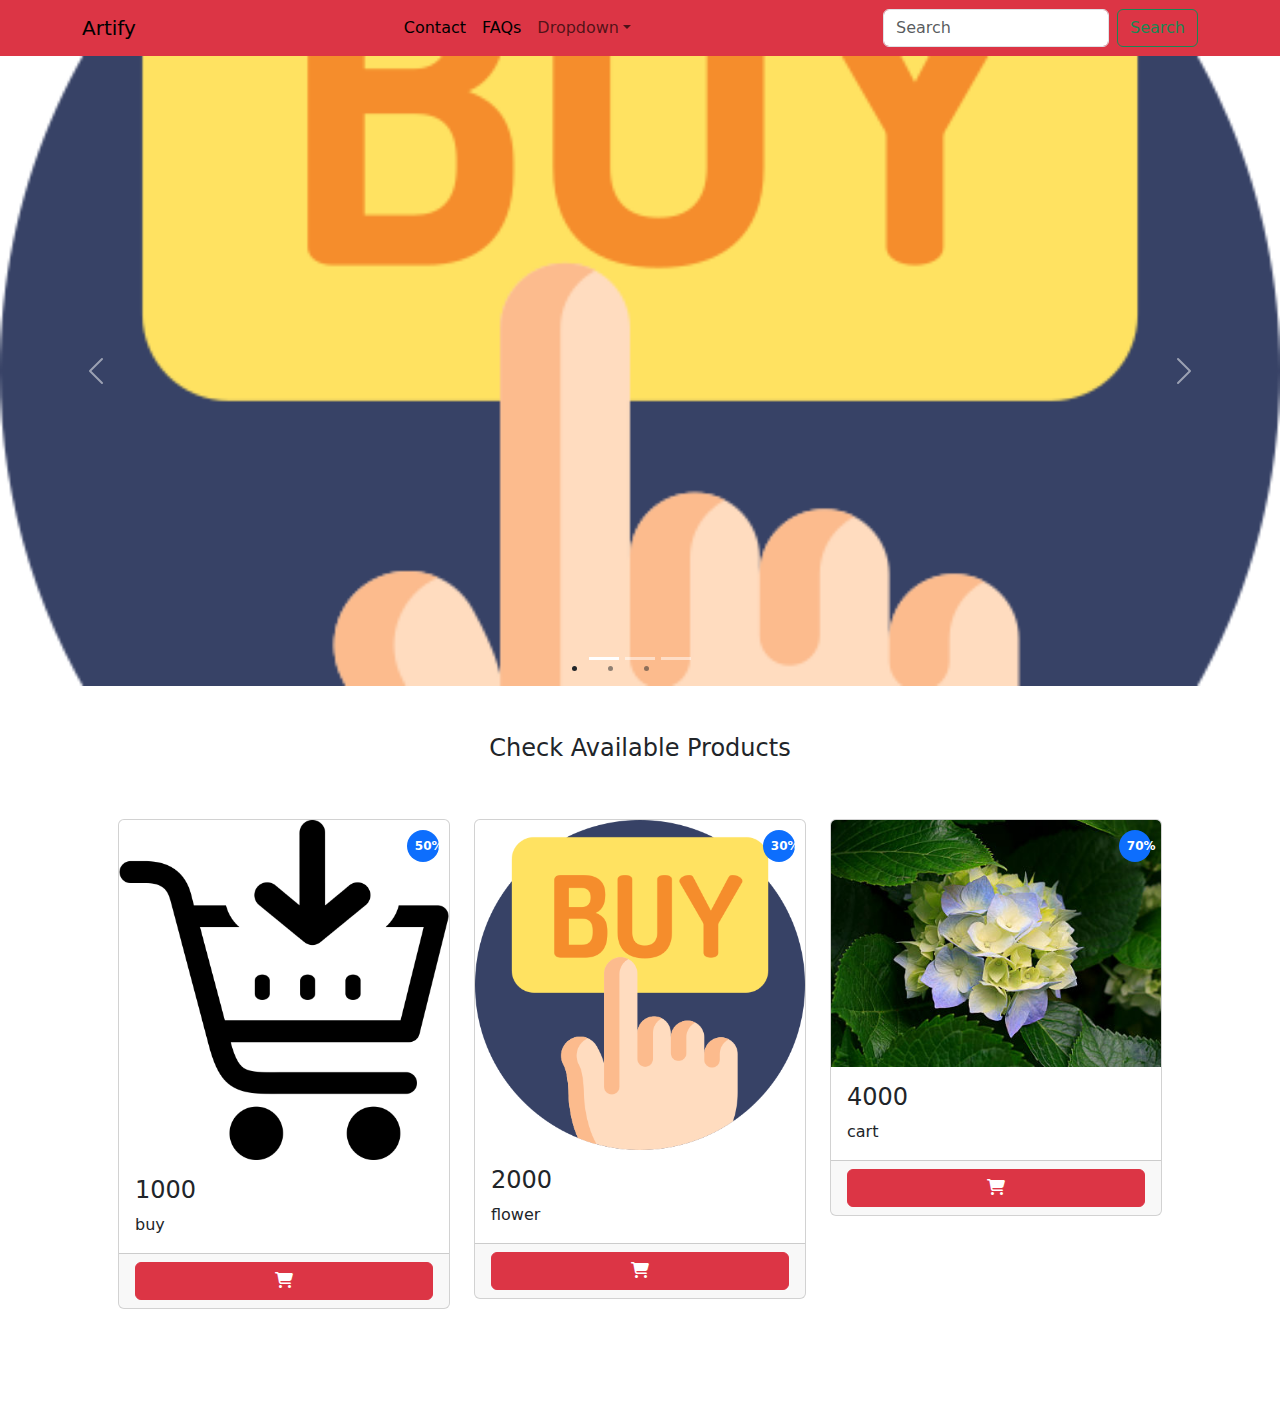
<file: Index.html>
<!DOCTYPE html>
<html lang="en">

<head>
    <meta charset="UTF-8">
    <meta http-equiv="X-UA-Compatible" content="IE=edge">
    <meta name="viewport" content="width=device-width, initial-scale=1.0">
    <title>Nav bar</title>
    <link rel="stylesheet" href="./style.css">
    <link rel="stylesheet" href="./bootstrap.min.css">
    <link rel="stylesheet" href="./animate.css">
    <link rel="stylesheet" href="./fontawesome-free-6.4.0-web/css/all.min.css">
</head>
<!-- <body>
    <body>
        <header>
            <nav class="navbar navbar-expand-md bg-success navbar-dark">
    
    
                <a href="" class="navbar-brand">Logo</a>
    
                <button class="navbar-toggler" data-bs-target="#links" data-bs-toggle="collapse">
                    <span class="navbar-toggler-icon"></span>
                </button>
    
                <div class="collapse navbar-collapse" id="links">
    
                <ul class="navbar-nav">
                    <li class="nav-item"> <a class="nav-link" href="">About</a> </li>
                    <li class="nav-item"> <a class="nav-link" href="">Contact</a> </li>
                    <li class="nav-item"> <a class="nav-link" href="">Payment</a> </li>
                    <li class="nav-item dropdown" data-bs-toggle="dropdown">
                        <a class="nav-link dropdown-toggle" href="">Services</a>
                        <div class="dropdown-menu">
                            
                         <a href="" class="dropdown-item">Coding</a>
                            <a href="" class="dropdown-item">CryptoCurrency Trading</a>
    
    
                        </div>
    
    
                    </li> -->
                <!-- </ul>
                </div>
            </nav>
        </header> -->
        <header>
            <nav class="navbar navbar-expand-sm navbar-light bg-danger">
                  <div class="container">
                    <a class="navbar-brand" href="#">Artify </a>
                    <button class="navbar-toggler d-lg-none" type="button" data-bs-toggle="collapse" data-bs-target="#collapsibleNavId" aria-controls="collapsibleNavId"
                        aria-expanded="false" aria-label="Toggle navigation">
                        <span class="navbar-toggler-icon"></span>
                    </button>
                    <div class="collapse navbar-collapse" id="collapsibleNavId">
                        <ul class="navbar-nav m-auto mt-2 mt-lg-0">
                           

                            <li class="nav-item">
                                <a class="nav-link active" href="./contact.html">Contact</a>
                            </li>

                            <li class="nav-item">
                                <a class="nav-link active" href="./faq.html">FAQs</a>
                            </li>

                            <li class="nav-item dropdown">
                                <a class="nav-link dropdown-toggle" href="#" id="dropdownId" data-bs-toggle="dropdown" aria-haspopup="true" aria-expanded="false">Dropdown</a>
                                <div class="dropdown-menu" aria-labelledby="dropdownId">
                                    <a class="dropdown-item" href="#">Action 1</a>
                                    <a class="dropdown-item" href="#">Action 2</a>
                                </div>
                            </li>
                        </ul>
                        <form class="d-flex my-2 my-lg-0">
                            <input class="form-control me-sm-2" type="text" placeholder="Search">
                            <button class="btn btn-outline-success my-2 my-sm-0" type="submit">Search</button>
                        </form>
                    </div>
              </div>
            </nav>
            <div class="banner">
            
                    <div id="carouselId" class="carousel slide" data-bs-ride="carousel">
                        <div class="carousel-indicators ">
                            <li data-bs-target="#carouselId" data-bs-slide-to="0" class="active" aria-current="true" aria-label="First slide"></li>
                            <li data-bs-target="#carouselId" data-bs-slide-to="1" aria-label="Second slide"></li>
                            <li data-bs-target="#carouselId" data-bs-slide-to="2" aria-label="Third slide"></li>
                            
                
                        </div>
                        <div class="carousel-inner" role="listbox">
                            <div class="carousel-item active">
                                <img src="./images/image 2.png" class="w-100 d-block" alt="First slide">
                            </div>

                            <div class="carousel-item">
                                <img src="./images/image.jpeg" class="w-100 d-block" alt="Second slide">
                            </div>

                            <div class="carousel-item">
                                <img src="./images/buy-icon.png" class="w-100 d-block" alt="Third slide">
                            </div>

                        </div>
                        <button class="carousel-control-prev" type="button" data-bs-target="#carouselId" data-bs-slide="prev">
                            <span class="carousel-control-prev-icon" aria-hidden="true"></span>
                            <span class="visually-hidden">Previous</span>
                        </button>
                        <button class="carousel-control-next" type="button" data-bs-target="#carouselId" data-bs-slide="next">
                            <span class="carousel-control-next-icon" aria-hidden="true"></span>
                            <span class="visually-hidden">Next</span>
                        </button>
                    </div>
            </div>

            
        </header>

        <main class="p-5">
            <h4 class="text-center animate__animated animate__bounce animate__infinite">Check Available Products</h4>


            <div class="p-md-5 p-1 products container">
                <div class="row">


                    <!-- <div class="col-md-4 col-12">
                        <div class="card">
                            <img class="card-img-top" src="./images/image.jpeg" alt="Title">
                            <span class="badge rounded-pill text-bg-primary"><br>50% </span>
                            <div class="card-body">
                                <h4 class="card-title">Flower</h4>
                                <p class="card-text">2000</p>
                            </div>
                            <div class="card-footer">
                                <button class="btn btn-danger w-100"><i class="fa-solid fa-shopping-cart"></i></button>
                            </div>
                        </div>

                    </div>

                    <div class="col-md-4 col-12">
                        <div class="card">
                            <img class="card-img-top" src="images/buy-icon.png" alt="Title">
                            <span class="badge rounded-pill text-bg-primary"><br>50% </span>
                            <div class="card-body">
                                <h4 class="card-title">Cart</h4>
                                <p class="card-text">4000</p>
                            </div>
                            <div class="card-footer">
                                <button class="btn btn-danger w-100"><i class="fa-solid fa-shopping-cart"></i></button>
                            </div>
                        </div>

                    </div>
                </div>
            </div>

 -->







        </main>
    
    <script src="./js.paystack.co_v2_inline.js"></script>
    <script src="./jquery-3.6.3.js"></script>
    <script src="./bootstrap.bundle.min.js"></script>
    <script src="./script.js"></script>
</body>
</html>
</file>
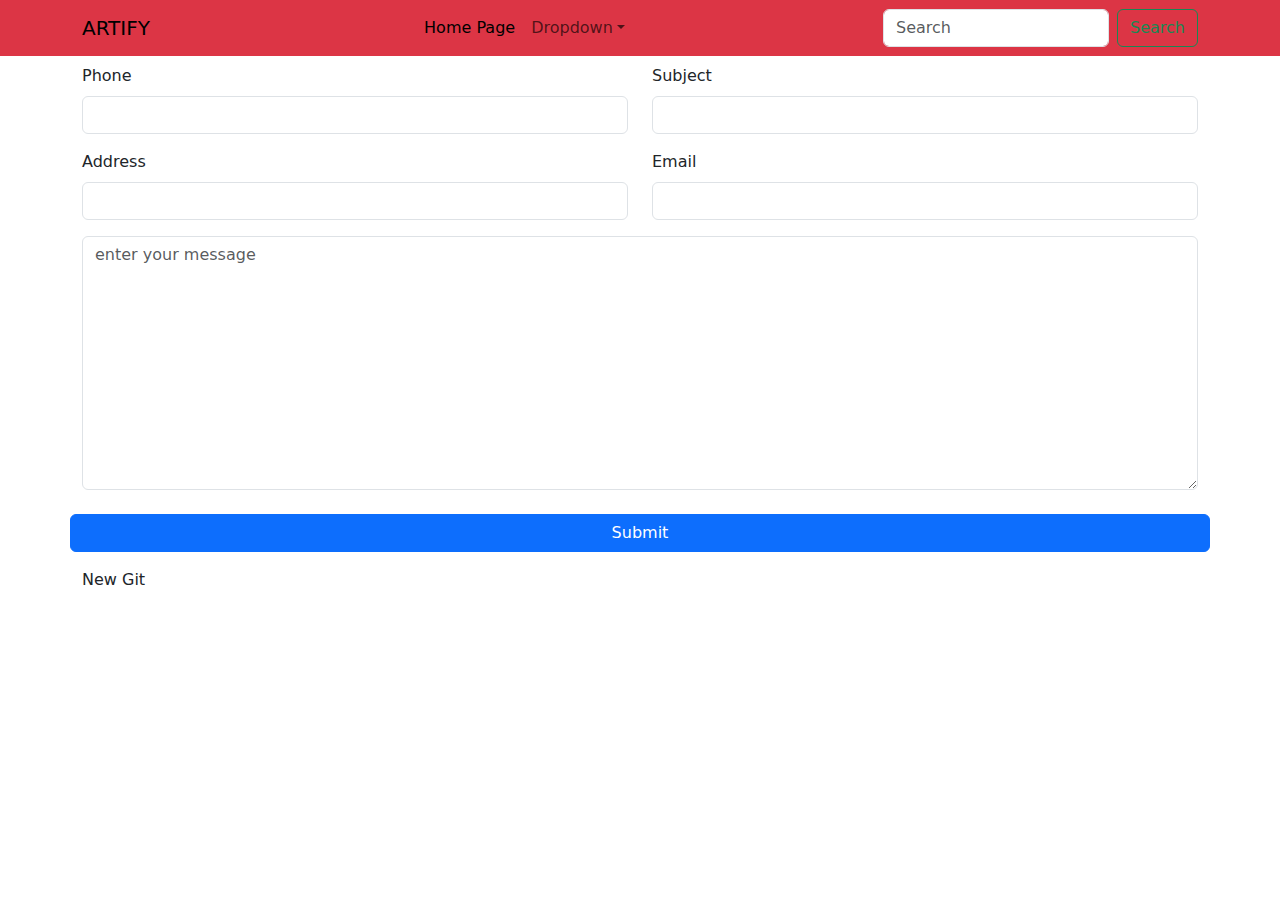
<file: contact.html>
<!DOCTYPE html>
<html lang="en">
<head>
    <meta charset="UTF-8">
    <meta http-equiv="X-UA-Compatible" content="IE=edge">
    <meta name="viewport" content="width=device-width, initial-scale=1.0">
    <title>Document</title>
    <link rel="stylesheet" href="./animate.css">
    <link rel="stylesheet" href="./bootstrap.min.css">
</head>
<body>


    <header>


        <nav class="navbar navbar-expand-sm navbar-light bg-danger">
            <div class="container">
              <a class="navbar-brand" href="#">ARTIFY</a>
              <button class="navbar-toggler d-lg-none" type="button" data-bs-toggle="collapse" data-bs-target="#collapsibleNavId" aria-controls="collapsibleNavId"
                  aria-expanded="false" aria-label="Toggle navigation">
                  <span class="navbar-toggler-icon"></span>
              </button>
              <div class="collapse navbar-collapse" id="collapsibleNavId">
                  <ul class="navbar-nav m-auto mt-2 mt-lg-0">
                     

                      <li class="nav-item">
                          <a class="nav-link active" href="./Index.html">Home Page</a>
                      </li>

                      <li class="nav-item dropdown">
                          <a class="nav-link dropdown-toggle" href="#" id="dropdownId" data-bs-toggle="dropdown" aria-haspopup="true" aria-expanded="false">Dropdown</a>
                          <div class="dropdown-menu" aria-labelledby="dropdownId">
                              <a class="dropdown-item" href="#">Action 1</a>
                              <a class="dropdown-item" href="#">Action 2</a>
                          </div>
                      </li>
                  </ul>
                  <form class="d-flex my-2 my-lg-0">
                      <input class="form-control me-sm-2" type="text" placeholder="Search">
                      <button class="btn btn-outline-success my-2 my-sm-0" type="submit">Search</button>
                  </form>
              </div>
        </div>
      </nav>
    </header>
    

    <div class="container animate__animated animate__zoomIn animate__delay-2s">
        <form>
            <div class="row">

            <div class="col-md-6 col-12 my-2">
                <label for="" class="form-label">Phone</label>
                <input type="text" class="form-control">
            </div>

            <div class="col-md-6 col-12 my-2">
                <label for="" class="form-label">Subject</label>
                <input type="text" class="form-control">
            </div>
            <div class="col-md-6 col-12 my-2">
                <label for="" class="form-label">Address</label>
                <input type="text" class="form-control">
            </div>

            <div class="col-md-6 col-12 my-2">
                <label for="" class="form-label">Email</label>
                <input type="email" class="form-control">
            </div>

            <div class="col-12 my-2">
                <textarea class="form-control"  placeholder="enter your message" rows="10"></textarea>
            </div>

            
            <button class="btn btn-primary my-3">Submit</button>
            <p>New Git</p>
            

        </div>
        </form>

    </div>
    <script src="./bootstrap.bundle.min.js"></script>


</body>
</html>
</file>
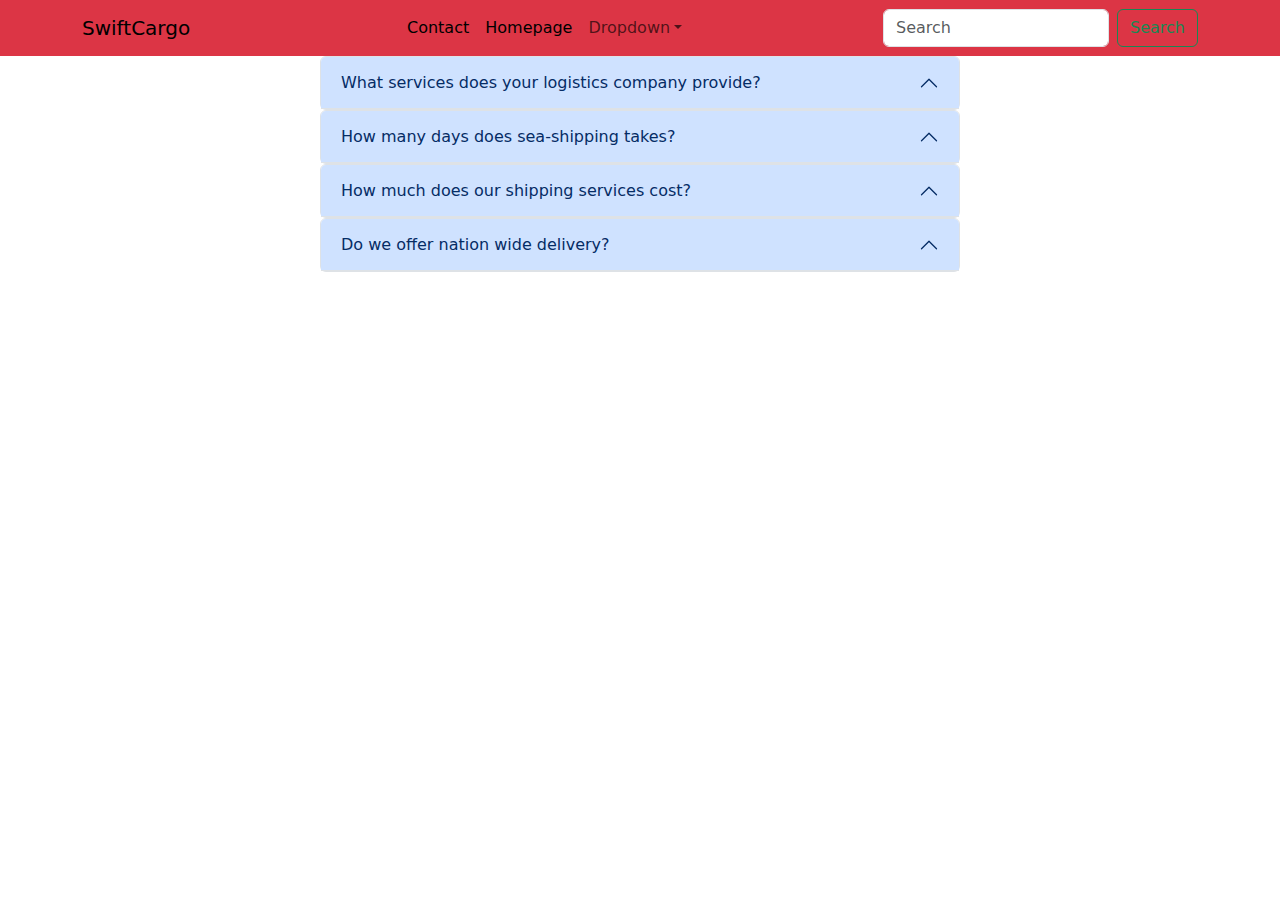
<file: faq.html>
<!DOCTYPE html>
<html lang="en">
<head>
    <meta charset="UTF-8">
    <meta http-equiv="X-UA-Compatible" content="IE=edge">
    <meta name="viewport" content="width=device-width, initial-scale=1.0">
    <title>Document</title>
    <link rel="stylesheet" href="./bootstrap.min.css">
</head>
<body>
   <header>

    <nav class="navbar navbar-expand-sm navbar-light bg-danger">
        <div class="container">
          <a class="navbar-brand" href="#">SwiftCargo</a>
          <button class="navbar-toggler d-lg-none" type="button" data-bs-toggle="collapse" data-bs-target="#collapsibleNavId" aria-controls="collapsibleNavId"
              aria-expanded="false" aria-label="Toggle navigation">
              <span class="navbar-toggler-icon"></span>
          </button>
          <div class="collapse navbar-collapse" id="collapsibleNavId">
              <ul class="navbar-nav m-auto mt-2 mt-lg-0">
                 

                  <li class="nav-item">
                      <a class="nav-link active" href="./contact.html">Contact</a>
                  </li>

                  <li class="nav-item">
                      <a class="nav-link active" href="./Index.html">Homepage</a>
                  </li>

                  <li class="nav-item dropdown">
                      <a class="nav-link dropdown-toggle" href="#" id="dropdownId" data-bs-toggle="dropdown" aria-haspopup="true" aria-expanded="false">Dropdown</a>
                      <div class="dropdown-menu" aria-labelledby="dropdownId">
                          <a class="dropdown-item" href="#">Action 1</a>
                          <a class="dropdown-item" href="#">Action 2</a>
                      </div>
                  </li>
              </ul>
              <form class="d-flex my-2 my-lg-0">
                  <input class="form-control me-sm-2" type="text" placeholder="Search">
                  <button class="btn btn-outline-success my-2 my-sm-0" type="submit">Search</button>
              </form>
          </div>
    </div>
    </nav>
    </header>

    <div class="accordion w-50 m-auto" id="accordionExample">
      <div class="accordion-item">
        <h2 class="accordion-header" id="headingOne">
          <button class="accordion-button" type="button" data-bs-toggle="collapse" data-bs-target="#collapseOne" aria-expanded="true" aria-controls="collapseOne">
            What services does your logistics company provide?
          </button>
        </h2>
        <div id="collapseOne" class="accordion-collapse collapse " aria-labelledby="headingOne" data-bs-parent="#accordionExample">
          <div class="accordion-body">
            we offer all range of shipping services such as transportation(road, air, sea),warehousing, inventory management, supply chain optimization, freight forwarding, customs clearance, and other specialized services.
          </div>
        </div>
      </div>
      
    </div>


    <div class="accordion w-50 m-auto" id="accordionExample">
        <div class="accordion-item">
          <h2 class="accordion-header" id="headingTwo">
            <button class="accordion-button" type="button" data-bs-toggle="collapse" data-bs-target="#collapseTwo" aria-expanded="true" aria-controls="collapseTwo">
              How many days does sea-shipping takes?
            </button>
          </h2>
          <div id="collapseTwo" class="accordion-collapse collapse " aria-labelledby="headingTwo" data-bs-parent="#accordionExample">
            <div class="accordion-body">
              Our sea-shipping services takes 15 to 20 days.
            
            </div>
          </div>
        </div>
        
      </div>
    
        <div class="accordion w-50 m-auto" id="accordionExample">
          <div class="accordion-item">
            <h2 class="accordion-header" id="headingThree">
              <button class="accordion-button" type="button" data-bs-toggle="collapse" data-bs-target="#collapseThree" aria-expanded="true" aria-controls="collapseThree">
                How much does our shipping services cost?
              </button>
            </h2>
            <div id="collapseThree" class="accordion-collapse collapse " aria-labelledby="headingThree" data-bs-parent="#accordionExample">
              <div class="accordion-body">
                our shipping services is calculated based on kg and its usually calculated in your local currency.
              </div>
            </div>
          </div>
          
        </div>
        
    
    
        <div class="accordion w-50 m-auto" id="accordionExample">
            <div class="accordion-item">
              <h2 class="accordion-header" id="headingFour">
                <button class="accordion-button" type="button" data-bs-toggle="collapse" data-bs-target="#collapseFour" aria-expanded="true" aria-controls="collapseFour">
                  Do we offer nation wide delivery?
                </button>
              </h2>
              <div id="collapseFour" class="accordion-collapse collapse " aria-labelledby="headingFour" data-bs-parent="#accordionExample">
                <div class="accordion-body">
                  Yes,SwiftCargo offers nation wide delivery.
                </div>
              </div>
            </div>
          
            
          </div>

    <script src="./bootstrap.bundle.min.js"></script>
</body>
</html>
</file>
<file: style.css>
.carousel-item img{
    height: 70vh;
    object-fit: cover;
}

.products .badge{
    display: flex;
    align-items: center;
    width: 2rem;
    height: 2rem;
    position: absolute;
    top: 10px;
    right: 10px;
    background-color: pink;
}
</file>
